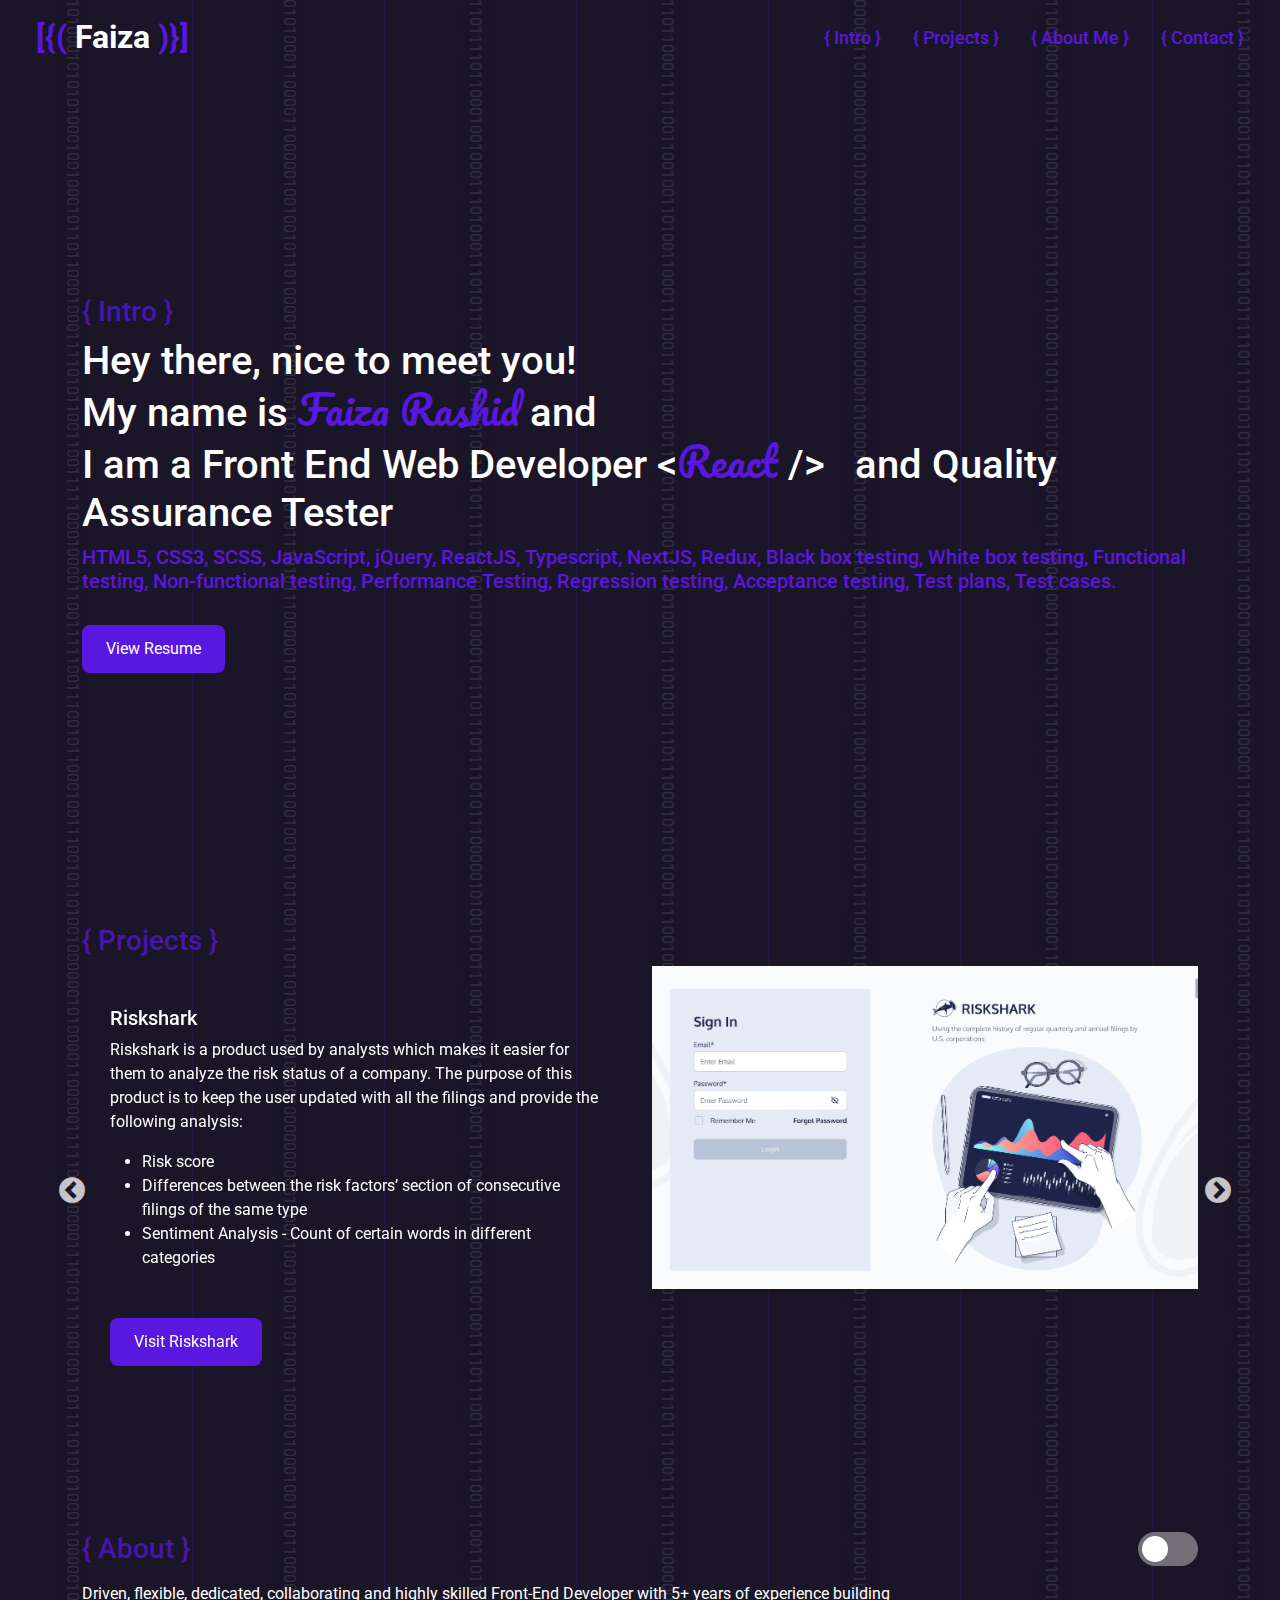
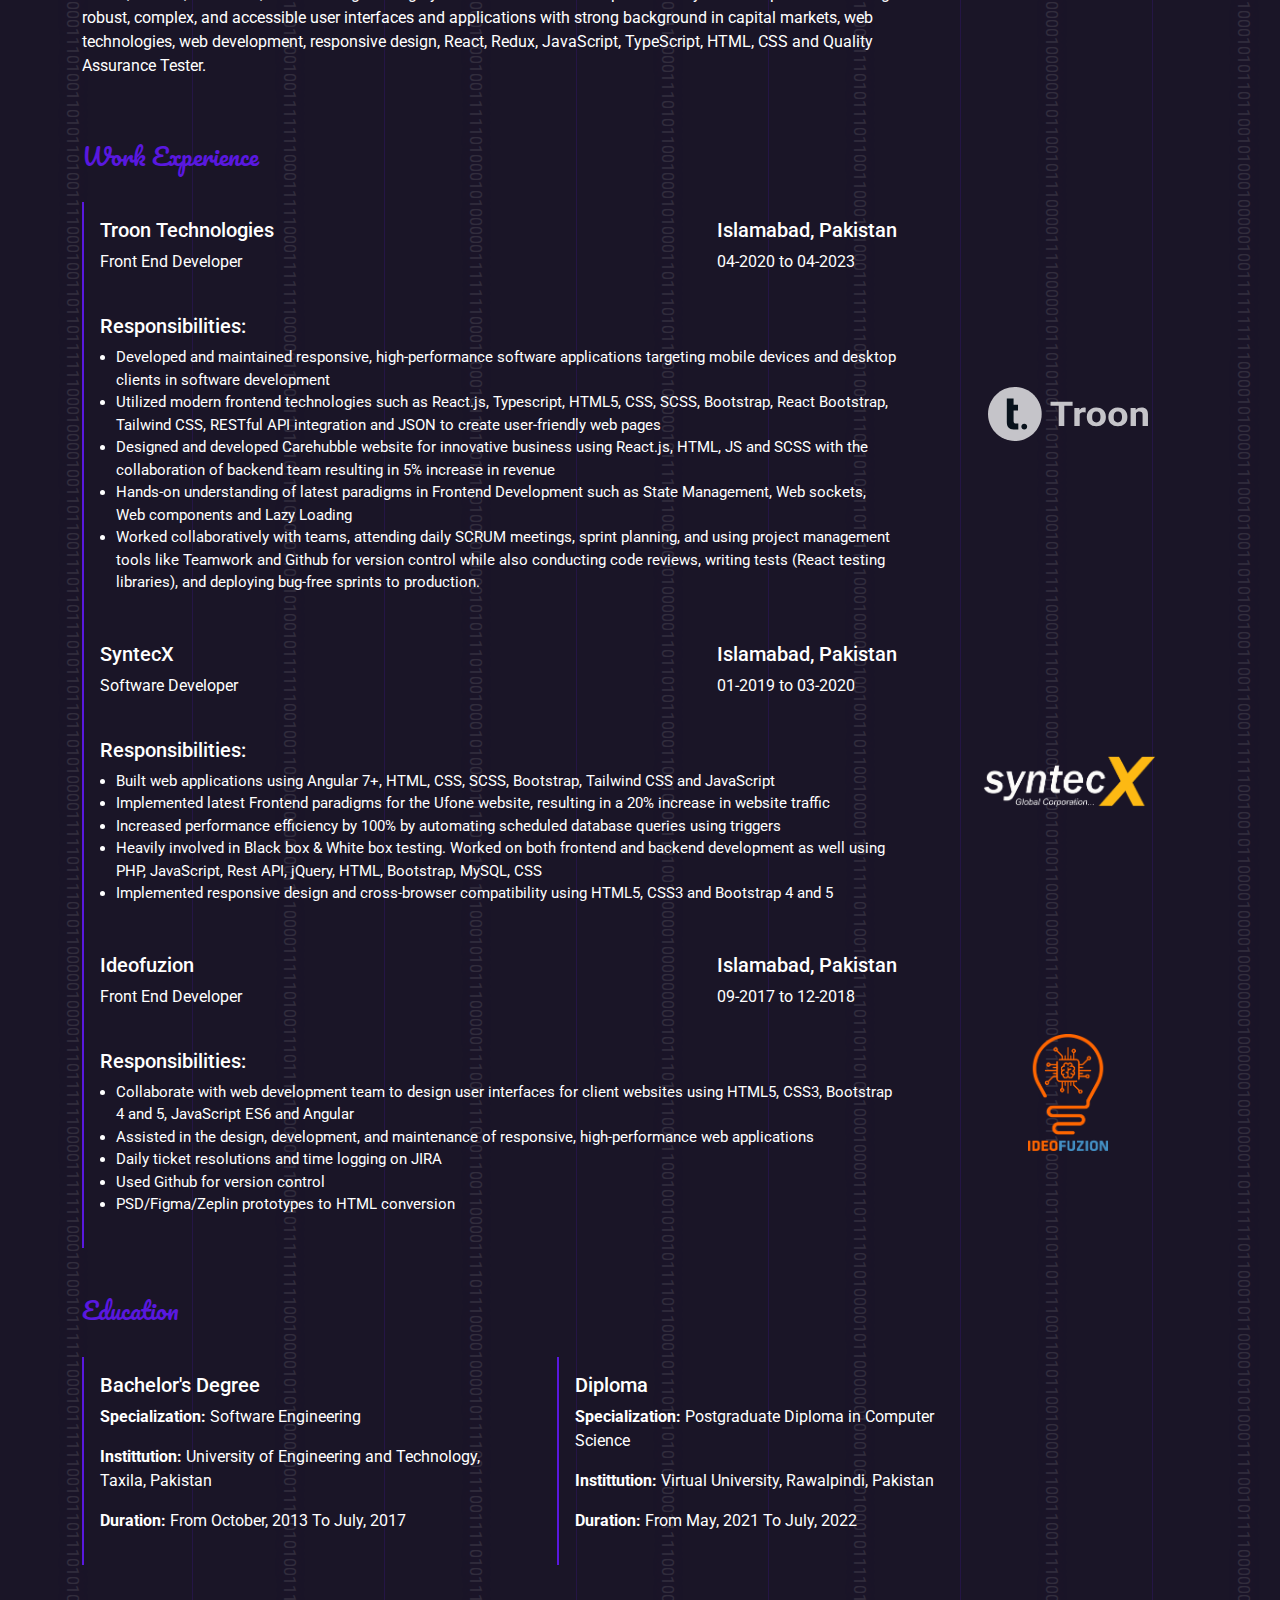
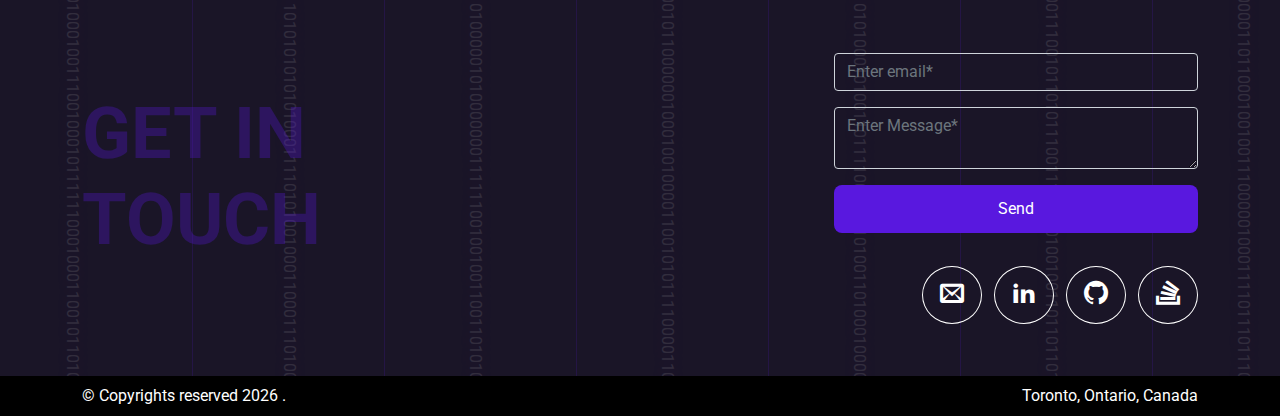
<file: index.html>
<!DOCTYPE html>
<!--[if lt IE 7]>      <html class="no-js lt-ie9 lt-ie8 lt-ie7"> <![endif]-->
<!--[if IE 7]>         <html class="no-js lt-ie9 lt-ie8"> <![endif]-->
<!--[if IE 8]>         <html class="no-js lt-ie9"> <![endif]-->
<!--[if gt IE 8]>      <html class="no-js"> <!--<![endif]-->
<html>
  <head>
    <meta charset="utf-8" />
    <meta http-equiv="X-UA-Compatible" content="IE=edge" />
    <title>{ Faiza } Portfolio | Front End Developer</title>
    <meta name="description" content="" />
    <meta name="viewport" content="width=device-width, initial-scale=1" />
    <link rel="icon" href="./assets/images/favicon.png" />
    <link
      href="./assets/plugins/bootstrap-5.0.2/css/bootstrap.min.css"
      type="text/css"
      rel="stylesheet"
    />
    <link
      href="./assets/plugins/prismJS/prism.css"
      type="text/css"
      rel="stylesheet"
    />
    <link
      href="./assets/plugins/slick-1.8.1/slick/slick.css"
      type="text/css"
      rel="stylesheet"
    />
    <!-- Add the new slick-theme.css if you want the default styling -->
    <link
      href="./assets/plugins/slick-1.8.1/slick/slick-theme.css"
      type="text/css"
      rel="stylesheet"
    />
    <link href="./assets/scss/style.css" type="text/css" rel="stylesheet" />
  </head>
  <body>
    <!-- [if lt IE 7]>
      <p class="browsehappy">
        You are using an <strong>outdated</strong> browser. Please
        <a href="#">upgrade your browser</a> to improve your experience.
      </p>
    <![endif] -->

    <div class="lines line1"></div>
    <div class="lines line2"></div>
    <div class="lines line3"></div>
    <div class="lines line4"></div>
    <div class="lines line5"></div>
    <div class="lines line6"></div>
    <div id="binary-anime"></div>

    <header data-include="header" id="main-header"></header>

    <main>
      <div class="container-fluid">
        <div class="container">
          <section class="landing" id="landing">
            <div>
              <h3 class="purple-clr">{ Intro }</h3>
              <h1>
                Hey there, nice to meet you! <br />My name is
                <span class="purple-clr secondary-family">Faiza Rashid</span>
                and <br />
                I am a Front End Web Developer &lt;<span
                  class="purple-clr secondary-family"
                  >React</span
                >&nbsp;/&gt; &nbsp; and Quality Assurance Tester
              </h1>
              <h5 class="purple-clr">
                HTML5, CSS3, SCSS, JavaScript, jQuery, ReactJS, Typescript,
                NextJS, Redux, Black box testing, White box testing, Functional
                testing, Non-functional testing, Performance Testing, Regression
                testing, Acceptance testing, Test plans, Test cases.
              </h5>
              <button
                class="btn btn-primary mt-4"
                onclick=" window.open('./assets/files/FrontEndDeveloper.pdf', '_blank')"
              >
                View Resume
              </button>
            </div>
          </section>

          <!-- projects -->
          <section class="projects mb-60" id="projects">
            <div style="height: 30px"></div>
            <h3 class="purple-clr">{ Projects }</h3>
            <div class="projects-carousel">
              <div>
                <div class="row flex-column-reverse flex-md-row">
                  <div class="col-md-6 col-pc">
                    <h5>Riskshark</h5>
                    <p>
                      Riskshark is a product used by analysts which makes it
                      easier for them to analyze the risk status of a company.
                      The purpose of this product is to keep the user updated
                      with all the filings and provide the following analysis:
                    </p>
                    <ul class="mb-5">
                      <li>Risk score</li>
                      <li>
                        Differences between the risk factors’ section of
                        consecutive filings of the same type
                      </li>
                      <li>
                        Sentiment Analysis - Count of certain words in different
                        categories
                      </li>
                    </ul>
                    <!-- <p>Credentials: faiza@troontechnologies.com, @Risk123</p> -->
                    <button
                      class="btn btn-primary"
                      onclick="window.open('https://riskshark-staging-frontend.troondemo.com/', '_blank')"
                    >
                      Visit Riskshark
                    </button>
                  </div>
                  <div class="col-md-6">
                    <img
                      src="./assets/images/riskshark.png"
                      class="img-fluid"
                    />
                  </div>
                </div>
              </div>
              <div>
                <div class="row flex-column-reverse flex-md-row">
                  <div class="col-md-6 col-pc">
                    <h5>Pioneer Health Care</h5>
                    <p>
                      This application is a NEMT (Non Emergency Transport)
                      software that streamlines trip booking and make
                      scheduling, dispatching and billing more efficient. Helps
                      with the following problems:
                    </p>
                    <ul class="mb-5">
                      <li>
                        Keep track of bookings (In-progress, completed,
                        cancelled, no-show)
                      </li>
                      <li>
                        Assign bookings efficiently to crews based on shifts
                      </li>
                      <li>
                        Allow dispatchers to manage vehicles, crews and bookings
                      </li>
                    </ul>
                    <!-- <p>
                      Link Credentials: phc-troon, WoKuW3rVbuRyggYlvHCRZdTSa0ZaQJF9.
                      <br/>Login Credentials: superadmin, @Pioneer2023
                    </p> -->
                    <button
                      class="btn btn-primary"
                      onclick="window.open('https://phc-admin-qa.troonlab.io', '_blank')"
                    >
                      Visit PHC
                    </button>
                  </div>
                  <div class="col-md-6">
                    <img src="./assets/images/phc.png" class="img-fluid" />
                  </div>
                </div>
              </div>
              <div>
                <div class="row flex-column-reverse flex-md-row">
                  <div class="col-md-6 col-pc">
                    <h5>GRT Health</h5>
                    <p>
                      The GRTHealth Community Care platform is a one-stop
                      Virtual Care Centre focusing on enabling the elderly or
                      those previously requiring hospitalized long-term care, to
                      remain independent in the home. This application will
                      collect & display non-medical monitoring data from the
                      devices installed in seniors’ homes. The devices will be
                      registered on Sigfox and will use the Sigfox network to
                      transmit the data to the application server. The purpose
                      of non-medical monitoring is to ensure the safety of
                      Patients in the home.
                    </p>
                    <button
                      class="btn btn-primary mt-5"
                      onclick="window.open('https://t1.grthealthonline.com/', '_blank')"
                    >
                      Visit GRT
                    </button>
                  </div>
                  <div class="col-md-6">
                    <img src="./assets/images/grt.png" class="img-fluid" />
                  </div>
                </div>
              </div>
              <div>
                <div class="row flex-column-reverse flex-md-row">
                  <div class="col-md-6 col-pc">
                    <h5>Carehubble</h5>
                    <p>
                      CareHubble is an online platform where Clients may search
                      and schedule qualified home care Providers. The platform
                      enables secure communication & transactions between
                      Clients and Providers, compliant storage of Client health
                      & payment information, and Provider account deposit
                      information. Visit logs and electronic check-in and
                      check-out give Clients peace of mind and confidence in the
                      accountabilities of Providers. Providers set their own
                      hourly rates and manage their Clients and schedules
                      autonomously.
                    </p>
                    <button
                      class="btn btn-primary mt-5"
                      onclick="window.open('https://carehubble.com/', '_blank')"
                    >
                      Visit Carehubble
                    </button>
                  </div>
                  <div class="col-md-6">
                    <img
                      src="./assets/images/carehubble.png"
                      class="img-fluid"
                    />
                  </div>
                </div>
              </div>
              <div>
                <div class="row flex-column-reverse flex-md-row">
                  <div class="col-md-6 col-pc">
                    <h5>Bloomly</h5>
                    <p>
                      A Bloomly NFT marketplace is a platform that allows users
                      to create and launch their own branded NFT marketplaces.
                      This means that the platform provides the underlying
                      technology and infrastructure for the marketplace, while
                      the user can customize the branding and user experience to
                      suit their own needs. This can be a useful solution for
                      individuals or organizations that want to create their own
                      NFT marketplace without having to build the technology
                      from scratch.
                    </p>
                    <button
                      class="btn btn-primary mt-5"
                      onclick="window.open('https://bloomly.xyz/', '_blank')"
                    >
                      Visit Bloomly
                    </button>
                  </div>
                  <div class="col-md-6">
                    <img src="./assets/images/bloomly.png" class="img-fluid" />
                  </div>
                </div>
              </div>
            </div>
          </section>

          <!-- tech stack -->
          <!-- <section class="tech-stack mb-100">
            <div class="row">
              <div class="col-md-4">
                <h2 class="dim-head">Tech<br />Stack</h2>
              </div>
              <div class="col-md-8">
                <ul>
                  <li>
                    <img
                      src="./assets/images/html5.png"
                      alt="HTML5"
                      class="img-fluid"
                    />
                  </li>
                  <li>
                    <img src="./assets/images/css3.png" alt="CSS3" class="img-fluid">
                  </li>
                </ul>
              </div>
            </div>
          </section> -->

          <!-- Experience -->
          <section class="experience" id="about">
            <div style="height: 30px"></div>
            <div class="toggle-about d-flex align-items-center">
              <!-- <span class="icon-embed2" id="toggle-btn"></span> -->
              <h3 class="purple-clr">{ About }</h3>
              <div class="ms-auto">
                <label class="switch">
                  <input type="checkbox" id="toggle-btn" />
                  <span class="slider round"></span>
                </label>
              </div>
            </div>

            <!-- editor view -->
            <div id="editor-view" class="pre-about hidden">
              <pre>
                <code class="language-js line-numbers">
                  class FrontEndDeveloper{
          
                    constructor(){
                      this.name = "Faiza Rashid";
                      this.profession = "Front End Developer (React)"
                    }
          
                    function workExperience(){
                      const TroonTechnologies = {
                        startDate: "04-2020",
                        endDate: "04-2023",
                        role: "Front End Developer",
                        responsibilities: "1- Developed and maintained responsive, high-performance software applications targeting mobile devices and desktop clients in software development
                        2- Utilized modern frontend technologies such as React.js, Typescript, HTML5, CSS, SCSS, Bootstrap, React Bootstrap, Tailwind CSS, RESTful API integration and JSON to create user-friendly web pages
                        3- Designed and developed Carehubble website for innovative business using React.js, HTML, JS and SCSS with the collaboration of backend team resulting in 5% increase in revenue
                        4- Hands-on understanding of latest paradigms in Frontend Development such as State Management, Web sockets, Web components and Lazy Loading
                        5- Worked collaboratively with teams, attending daily SCRUM meetings, sprint planning, and using project management tools like Teamwork and Github for version control  while also conducting code reviews, writing tests (React testing libraries), and deploying bug-free sprints to production."   
                      };
                      const SyntecX = {
                        startDate: "01-2019",
                        endDate: "03-2020",
                        role: "Software Engineer",
                        responsibilities: "1- Built web applications using Angular 7+, HTML, CSS, SCSS, Bootstrap, Tailwind CSS and JavaScript
                        2- Implemented latest Frontend paradigms for the Ufone website, resulting in a 20% increase in website traffic 
                        3- Wrote clean, modular, high-performance, reusable code/ UI components/libraries
                        4- Increased performance efficiency by 100% by automating scheduled database queries using triggers
                        5- Heavily involved in Black box & White box testing. Worked on both frontend and backend development as well using PHP, JavaScript, Rest API, jQuery, HTML, Bootstrap, MySQL, CSS.
                        6- Implemented responsive design and cross-browser compatibility using HTML5, CSS3 and Bootstrap 4 and 5
                        "   
                      };
                      const Ideofuzion = {
                        startDate: "09-2017",
                        endDate: "12-2018",
                        role: "Front End Developer",
                        responsibilities: "1- Collaborate with web development team to design user interfaces for client websites using HTML5, CSS3, Bootstrap 4 and 5, JavaScript ES6 and Angular
                        2- Increased performance efficiency by 100% by applying various SEO techniques to the existing SPA’s.
                        3- Assisted in the design, development, and maintenance of responsive, high-performance web applications
                        4- PSD/Figma/Zeplin prototypes to HTML conversion and Angular components and templates
                        "   
                      };
                    };
          
                    function education(){
                      const Bachelors = {
                        institution: "University of Engineering and Technology, Taxila, Pakistan"
                        specialization: "Software Engineering",
                        startDate: "10-2013",
                        endDate: "07-2017",
                      };
                      const Diploma = {
                        institution: "Virtual University, Pakistan",
                        specialization: "Post-Graduate Diploma in Computer Science",
                        startDate: "05-2020",
                        endDate: "06-2021"
                      };
                    };
          
                  }
                </code>
              </pre>
            </div>

            <!-- plain view -->
            <div id="plain-view" class="visible">
              <div class="row">
                <div class="col-md-9">
                  <p class="pt-3 pb-5">
                    Driven, flexible, dedicated, collaborating and highly
                    skilled Front-End Developer with 5+ years of experience
                    building robust, complex, and accessible user interfaces and
                    applications with strong background in capital markets, web
                    technologies, web development, responsive design, React,
                    Redux, JavaScript, TypeScript, HTML, CSS and Quality
                    Assurance Tester.
                  </p>
                </div>
              </div>

              <h4 class="lined-head pb-4">Work Experience</h4>

              <!-- work experience -->
              <div
                class="row align-items-center flex-column-reverse flex-md-row mb-5"
              >
                <div class="col-md-9">
                  <div class="about-card">
                    <div class="d-flex align-items-center w-100 pb-4">
                      <div>
                        <h5>Troon Technologies</h5>
                        <p>Front End Developer</p>
                      </div>
                      <div class="ms-auto">
                        <h5>Islamabad, Pakistan</h5>
                        <p>04-2020 to 04-2023</p>
                      </div>
                    </div>
                    <h5>Responsibilities:</h5>
                    <ul>
                      <li>
                        Developed and maintained responsive, high-performance
                        software applications targeting mobile devices and
                        desktop clients in software development
                      </li>
                      <li>
                        Utilized modern frontend technologies such as React.js,
                        Typescript, HTML5, CSS, SCSS, Bootstrap, React
                        Bootstrap, Tailwind CSS, RESTful API integration and
                        JSON to create user-friendly web pages
                      </li>
                      <li>
                        Designed and developed Carehubble website for innovative
                        business using React.js, HTML, JS and SCSS with the
                        collaboration of backend team resulting in 5% increase
                        in revenue
                      </li>
                      <li>
                        Hands-on understanding of latest paradigms in Frontend
                        Development such as State Management, Web sockets, Web
                        components and Lazy Loading
                      </li>
                      <li>
                        Worked collaboratively with teams, attending daily SCRUM
                        meetings, sprint planning, and using project management
                        tools like Teamwork and Github for version control while
                        also conducting code reviews, writing tests (React
                        testing libraries), and deploying bug-free sprints to
                        production.
                      </li>
                    </ul>
                  </div>
                </div>
                <div class="col-md-3 text-center logo-troon">
                  <img src="./assets/images/footer-logo.svg" alt="troon-logo" />
                </div>
                <div class="col-md-9">
                  <div class="about-card">
                    <div class="d-flex align-items-center w-100 pb-4">
                      <div>
                        <h5>SyntecX</h5>
                        <p>Software Developer</p>
                      </div>
                      <div class="ms-auto">
                        <h5>Islamabad, Pakistan</h5>
                        <p>01-2019 to 03-2020</p>
                      </div>
                    </div>
                    <h5>Responsibilities:</h5>
                    <ul>
                      <li>
                        Built web applications using Angular 7+, HTML, CSS,
                        SCSS, Bootstrap, Tailwind CSS and JavaScript
                      </li>
                      <li>
                        Implemented latest Frontend paradigms for the Ufone
                        website, resulting in a 20% increase in website traffic
                      </li>
                      <li>
                        Increased performance efficiency by 100% by automating
                        scheduled database queries using triggers
                      </li>
                      <li>
                        Heavily involved in Black box & White box testing.
                        Worked on both frontend and backend development as well
                        using PHP, JavaScript, Rest API, jQuery, HTML,
                        Bootstrap, MySQL, CSS
                      </li>
                      <li>
                        Implemented responsive design and cross-browser
                        compatibility using HTML5, CSS3 and Bootstrap 4 and 5
                      </li>
                    </ul>
                  </div>
                </div>
                <div class="col-md-3 text-center logo-syntecx">
                  <img
                    src="./assets/images/syntecx-logo.png"
                    alt="syntecx-logo"
                    class="img-fluid"
                  />
                </div>
                <div class="col-md-9">
                  <div class="about-card">
                    <div class="d-flex align-items-center w-100 pb-4">
                      <div>
                        <h5>Ideofuzion</h5>
                        <p>Front End Developer</p>
                      </div>
                      <div class="ms-auto">
                        <h5>Islamabad, Pakistan</h5>
                        <p>09-2017 to 12-2018</p>
                      </div>
                    </div>
                    <h5>Responsibilities:</h5>
                    <ul>
                      <li>
                        Collaborate with web development team to design user
                        interfaces for client websites using HTML5, CSS3,
                        Bootstrap 4 and 5, JavaScript ES6 and Angular
                      </li>
                      <li>
                        Assisted in the design, development, and maintenance of
                        responsive, high-performance web applications
                      </li>
                      <li>Daily ticket resolutions and time logging on JIRA</li>
                      <li>Used Github for version control</li>
                      <li>PSD/Figma/Zeplin prototypes to HTML conversion</li>
                    </ul>
                  </div>
                </div>
                <div class="col-md-3 text-center logo-ideo">
                  <img
                    src="./assets/images/ideofuzion_logo.png"
                    alt="ideofuzion_logo"
                    class="img-fluid"
                  />
                </div>
              </div>

              <h4 class="lined-head pb-4">Education</h4>
              <div class="row">
                <div class="col-md-5">
                  <div class="about-card">
                    <h5>Bachelor's Degree</h5>
                    <p><b>Specialization:</b>&nbsp;Software Engineering</p>
                    <p>
                      <b>Instittution:</b>&nbsp;University of Engineering and
                      Technology, Taxila, Pakistan
                    </p>
                    <p>
                      <b>Duration:</b>&nbsp;From October, 2013 To July, 2017
                    </p>
                  </div>
                </div>
                <div class="col-md-5">
                  <div class="about-card">
                    <h5>Diploma</h5>
                    <p>
                      <b>Specialization:</b>&nbsp;Postgraduate Diploma in
                      Computer Science
                    </p>
                    <p>
                      <b>Instittution:</b>&nbsp;Virtual University, Rawalpindi,
                      Pakistan
                    </p>
                    <p><b>Duration:</b>&nbsp;From May, 2021 To July, 2022</p>
                  </div>
                </div>
              </div>
            </div>
          </section>

          <!-- contact -->
          <section id="contact" class="contact-me mt-5">
            <div class="row align-items-center">
              <div class="col-md-5">
                <h2 class="dim-head mb-4">GET IN TOUCH</h2>
                <!-- modify this form HTML and place wherever you want your form -->
              </div>
              <div class="col-md-7">
                <form
                  action="https://formspree.io/f/xzblpvpn"
                  method="POST"
                  class="pb-5"
                  id="contactForm"
                >
                  <div class="row justify-content-end">
                    <div class="col-lg-7">
                      <div class="form-group mb-3">
                        <input
                          type="email"
                          name="email"
                          placeholder="Enter email*"
                          class="form-control"
                          required
                        />
                      </div>
                    </div>
                    <div class="col-lg-7">
                      <div class="form-group mb-3">
                        <textarea
                          name="message"
                          placeholder="Enter Message*"
                          class="form-control"
                          required
                        ></textarea>
                      </div>
                      <div>
                        <button type="submit" class="btn btn-primary w-100">
                          Send
                        </button>
                      </div>
                    </div>
                  </div>

                  <!-- your other form fields go here -->
                </form>
                <ul>
                  <li>
                    <a href="mailto:fayezaarashid@gmail.com" target="_blank"
                      ><span class="icon-envelop"></span
                    ></a>
                  </li>
                  <li>
                    <a
                      href="https://www.linkedin.com/in/faiza-rashid"
                      target="_blank"
                      ><span class="icon-linkedin2"></span
                    ></a>
                  </li>
                  <li>
                    <a href="https://github.com/azaif7" target="_blank"
                      ><span class="icon-github"></span
                    ></a>
                  </li>
                  <li>
                    <a href="6" target="_blank"
                      ><span class="icon-stackoverflow"></span
                    ></a>
                  </li>
                </ul>
              </div>
            </div>
          </section>
        </div>
      </div>
      <section class="copyright">
        <div class="container-fluid">
          <div class="container">
            <div class="d-sm-flex d-inline-block align-items-center">
              <p class="mb-0">
                &copy;&nbsp;Copyrights reserved
                <script>
                  document.write(new Date().getUTCFullYear());
                </script>
                .&nbsp;<span class="info d-inline d-sm-none"
                  >Toronto, Ontario, Canada</span
                >
              </p>
              <div class="info ms-auto d-none d-sm-inline">
                Toronto, Ontario, Canada
              </div>
            </div>
          </div>
        </div>
      </section>
    </main>

    <script
      src="./assets/plugins/prismJS/prism.js"
      type="text/javascript"
    ></script>
    <script
      src="./assets/plugins/jQuery/jquery3.7.0.js"
      type="text/javascript"
    ></script>
    <script
      src="./assets/plugins/bootstrap-5.0.2/js/bootstrap.bundle.min.js"
      type="text/javascript"
    ></script>
    <script
      type="text/javascript"
      src="./assets/plugins/slick-1.8.1/slick/slick.min.js"
    ></script>
    <script src="./assets/js/custom.js" type="text/javascript"></script>
  </body>
</html>
</file>
<file: assets/plugins/prismJS/prism.css>
/* PrismJS 1.29.0
https://prismjs.com/download.html#themes=prism-okaidia&languages=markup+css+clike+javascript&plugins=line-highlight+line-numbers */
code[class*=language-],pre[class*=language-]{color:#f8f8f2;background:0 0;text-shadow:0 1px rgba(0,0,0,.3);font-family:Consolas,Monaco,'Andale Mono','Ubuntu Mono',monospace;font-size:1em;text-align:left;white-space:pre;word-spacing:normal;word-break:normal;word-wrap:normal;line-height:1.5;-moz-tab-size:4;-o-tab-size:4;tab-size:4;-webkit-hyphens:none;-moz-hyphens:none;-ms-hyphens:none;hyphens:none}pre[class*=language-]{padding:1em;margin:.5em 0;overflow:auto;border-radius:.3em}:not(pre)>code[class*=language-],pre[class*=language-]{background:transparent}:not(pre)>code[class*=language-]{padding:.1em;border-radius:.3em;white-space:normal}.token.cdata,.token.comment,.token.doctype,.token.prolog{color:#8292a2}.token.punctuation{color:#f8f8f2}.token.namespace{opacity:.7}.token.constant,.token.deleted,.token.property,.token.symbol,.token.tag{color:#f92672}.token.boolean,.token.number{color:#ae81ff}.token.attr-name,.token.builtin,.token.char,.token.inserted,.token.selector,.token.string{color:#a6e22e}.language-css .token.string,.style .token.string,.token.entity,.token.operator,.token.url,.token.variable{color:#f8f8f2}.token.atrule,.token.attr-value,.token.class-name,.token.function{color:#e6db74}.token.keyword{color:#5918df}.token.important,.token.regex{color:#fd971f}.token.bold,.token.important{font-weight:700}.token.italic{font-style:italic}.token.entity{cursor:help}
pre[data-line]{position:relative;padding:1em 0 1em 3em}.line-highlight{position:absolute;left:0;right:0;padding:inherit 0;margin-top:1em;background:hsla(24,20%,50%,.08);background:linear-gradient(to right,hsla(24,20%,50%,.1) 70%,hsla(24,20%,50%,0));pointer-events:none;line-height:inherit;white-space:pre}@media print{.line-highlight{-webkit-print-color-adjust:exact;color-adjust:exact}}.line-highlight:before,.line-highlight[data-end]:after{content:attr(data-start);position:absolute;top:.4em;left:.6em;min-width:1em;padding:0 .5em;background-color:hsla(24,20%,50%,.4);color:#f4f1ef;font:bold 65%/1.5 sans-serif;text-align:center;vertical-align:.3em;border-radius:999px;text-shadow:none;box-shadow:0 1px #fff}.line-highlight[data-end]:after{content:attr(data-end);top:auto;bottom:.4em}.line-numbers .line-highlight:after,.line-numbers .line-highlight:before{content:none}pre[id].linkable-line-numbers span.line-numbers-rows{pointer-events:all}pre[id].linkable-line-numbers span.line-numbers-rows>span:before{cursor:pointer}pre[id].linkable-line-numbers span.line-numbers-rows>span:hover:before{background-color:rgba(128,128,128,.2)}
pre[class*=language-].line-numbers{position:relative;padding-left:0;counter-reset:linenumber}pre[class*=language-].line-numbers>code{position:relative;white-space:inherit}.line-numbers .line-numbers-rows{position:absolute;pointer-events:none;top:0;font-size:100%;left:-3.8em;width:3em;letter-spacing:-1px;border-right:1px solid #999;-webkit-user-select:none;-moz-user-select:none;-ms-user-select:none;user-select:none}.line-numbers-rows>span{display:block;counter-increment:linenumber}.line-numbers-rows>span:before{content:counter(linenumber);color:#999;display:block;padding-right:.8em;text-align:right}
</file>
<file: assets/scss/style.css>
@import url("https://fonts.googleapis.com/css2?family=Pacifico&family=Roboto:wght@400;500;700;900&display=swap");
@font-face {
  font-family: "icomoon";
  src: url("../fonts/icomoon.eot?ue1l6h");
  src: url("../fonts/icomoon.eot?ue1l6h#iefix") format("embedded-opentype"), url("../fonts/icomoon.ttf?ue1l6h") format("truetype"), url("../fonts/icomoon.woff?ue1l6h") format("woff"), url("../fonts/icomoon.svg?ue1l6h#icomoon") format("svg");
  font-weight: normal;
  font-style: normal;
  font-display: block;
}
[class^=icon-],
[class*=" icon-"] {
  /* use !important to prevent issues with browser extensions that change fonts */
  font-family: "icomoon" !important;
  speak: never;
  font-size: 24px;
  font-style: normal;
  font-weight: normal;
  font-variant: normal;
  text-transform: none;
  line-height: 1;
  /* Better Font Rendering =========== */
  -webkit-font-smoothing: antialiased;
  -moz-osx-font-smoothing: grayscale;
}

html {
  font-size: 16px;
}

.icon-phone:before {
  content: "\e942";
}

.icon-envelop:before {
  content: "\e945";
}

.icon-location:before {
  content: "\e947";
}

.icon-text-width:before {
  content: "\ea60";
}

.icon-embed2:before {
  content: "\ea80";
}

.icon-facebook:before {
  content: "\ea90";
}

.icon-instagram:before {
  content: "\ea92";
}

.icon-github:before {
  content: "\eab0";
}

.icon-linkedin2:before {
  content: "\eaca";
}

.icon-stackoverflow:before {
  content: "\ead0";
}

.icon-circle-up:before {
  content: "\ea41";
}

#binary-anime {
  position: absolute;
  width: 100%;
  height: 100%;
  overflow: hidden;
  display: flex;
}

.box {
  background: transparent;
  position: absolute;
  transform: rotate(90deg);
  top: -75px;
  z-index: -1;
  color: #fff;
  text-shadow: 0 0 10px rgba(90, 24, 223, 0.4745098039);
  opacity: 0.1;
}

.zeroAnimate {
  animation: zeroAnimate 5s linear infinite;
}

.oneAnimate {
  animation: oneAnimate 5s linear infinite;
}

.box1 {
  left: -1.5%;
}

.box2 {
  left: 15.5%;
}

.box3 {
  left: 30%;
}

.box4 {
  left: 45%;
}

.box5 {
  left: 60%;
}

.box6 {
  left: 75%;
}

.box7 {
  left: 90%;
}

@keyframes zeroAnimate {
  0% {
    top: -105px;
    opacity: 1;
  }
  50% {
    top: 100px;
    opacity: 0;
  }
  95% {
    top: 150px;
    opacity: 1;
  }
  100% {
    top: 165px;
    opacity: 0;
  }
}
@keyframes oneAnimate {
  0% {
    top: -105px;
    opacity: 0;
  }
  50% {
    top: 100px;
    opacity: 1;
  }
  95% {
    top: 150px;
    opacity: 0;
  }
  100% {
    top: 165px;
    opacity: 1;
  }
}
* {
  margin: 0;
  padding: 0;
}

body {
  background-color: #1a1527;
  color: #fff;
  min-height: 100vh;
  position: relative;
  font-family: "Roboto", sans-serif;
  overflow-x: hidden;
}

h3 {
  opacity: 0.7;
}

.purple-clr {
  color: #5918df;
}

.secondary-family {
  font-family: "Pacifico", cursive;
}

a,
button {
  transition: 0.5s all;
}

.hidden {
  visibility: hidden;
  opacity: 0;
  height: 0;
  display: none;
  transition: all 0.5s;
}

.visible {
  visibility: visible;
  opacity: 1;
  height: 100%;
  transition: all 0.5s;
}

.dim-head {
  color: #5918df;
  opacity: 0.3;
  font-size: 4.5rem;
  text-transform: uppercase;
  font-weight: bolder;
  max-width: 18.75rem;
}

.mb-50 {
  margin-bottom: 5rem;
}

.mb-60 {
  margin-bottom: 6rem;
}

.mb-100 {
  margin-bottom: 10rem;
}

.btn {
  border: none;
  padding: 12px 24px;
  border-radius: 8px;
}
.btn:focus, .btn:active:focus {
  border: none;
  outline: none;
  box-shadow: none;
}

.btn-primary {
  background-color: #5918df;
  color: #fff;
}
.btn-primary:hover, .btn-primary:focus, .btn-primary:active {
  background-color: #5918df;
  border-color: #5918df;
  box-shadow: 0 4px 12px rgba(255, 255, 255, 0.15);
}

.switch {
  position: relative;
  display: inline-block;
  width: 60px;
  height: 34px;
}

.switch input {
  opacity: 0;
  width: 0;
  height: 0;
}

.slider {
  position: absolute;
  cursor: pointer;
  top: 0;
  left: 0;
  right: 0;
  bottom: 0;
  background-color: rgba(204, 204, 204, 0.4941176471);
  transition: 0.4s;
}

.slider:before {
  position: absolute;
  content: "";
  height: 26px;
  width: 26px;
  left: 4px;
  bottom: 3.5px;
  background-color: #fff;
  transition: 0.4s;
}

input:checked + .slider {
  background-color: #5918df;
}

input:focus + .slider {
  box-shadow: 0 0 1px #5918df;
}

input:checked + .slider:before {
  transform: translateX(26px);
}

.form-control {
  background-color: transparent;
  color: #fff;
}
.form-control:hover, .form-control:focus {
  background-color: transparent;
  border-color: #fff;
  box-shadow: none;
  color: #fff;
}

/* Rounded sliders */
.slider.round {
  border-radius: 34px;
}

.slider.round:before {
  border-radius: 50%;
}

::-webkit-scrollbar {
  width: 8px;
  height: 8px;
}

::-webkit-scrollbar-button {
  width: 0px;
  height: 0px;
}

::-webkit-scrollbar-thumb {
  background: #000;
  border: 0px none #ffffff;
  border-radius: 0;
}
::-webkit-scrollbar-thumb:hover {
  background: #000;
}
::-webkit-scrollbar-thumb:active {
  background: #000;
}

::-webkit-scrollbar-track {
  background: rgba(0, 0, 0, 0.5607843137);
  border: 0px none transparent;
  border-radius: 0px;
}

::-webkit-scrollbar-corner {
  background: transparent;
}

header,
main,
footer {
  z-index: 2;
  position: relative;
}

.lines {
  background-color: rgba(90, 24, 223, 0.1647058824);
  position: absolute;
  height: 100%;
  top: 0px;
  width: 1px;
  z-index: 0;
}
.lines.line1 {
  left: 15%;
}
.lines.line2 {
  left: 30%;
}
.lines.line3 {
  left: 45%;
}
.lines.line4 {
  left: 60%;
}
.lines.line5 {
  left: 75%;
}
.lines.line6 {
  left: 90%;
}

#main-header {
  transition: all 0.5s;
}
#main-header .navbar .navbar-brand {
  font-size: 32px;
  color: #fff;
  font-weight: 700;
  padding-left: 24px;
}
#main-header .navbar .navbar-nav .nav-link {
  color: #5918df;
  font-size: 18px;
  padding-right: 24px;
  font-weight: 500;
}
#main-header .navbar .navbar-nav .nav-link:hover {
  color: #fff;
  opacity: 0.9;
}
#main-header.sticky {
  position: fixed;
  width: 100%;
  z-index: 10;
  background-color: #1a1527;
  box-shadow: 0 5px 20px rgba(89, 24, 223, 0.1);
  left: 0;
  top: 0;
}

.landing {
  min-height: calc(100vh - 80px);
  display: flex;
  align-items: center;
  position: relative;
}
.landing .land-img {
  position: absolute;
  z-index: -1;
  bottom: -110px;
  right: -249px;
  opacity: 0.1;
  width: 790px;
  transform: rotate(45deg);
}

.col-pc {
  padding: 40px;
}

.slick-dots {
  text-align: left;
  left: 17%;
  transform: translateX(17px);
}
.slick-dots li button:before {
  font-size: 15px;
  color: #fff;
}
.slick-dots li.slick-active button:before {
  color: #fff;
}

.slick-prev:before,
.slick-next:before {
  font-size: 1.875rem;
}

.pre-about {
  margin-left: -100px;
}

.about-card {
  border-left: 2px solid #5918df;
  padding: 16px;
}
.about-card ul {
  list-style-type: disc;
  padding-left: 1rem;
}
.about-card ul li {
  font-size: 15px;
}

.lined-head {
  font-family: "Pacifico", cursive;
  color: #5918df;
}

.logo-troon img {
  width: 10rem;
}

.logo-syntecx img {
  width: 11rem;
}

.logo-ideo img {
  width: 5rem;
}

.toggle-about h3 {
  margin-bottom: 0;
}

.contact-me {
  padding: 40px 0 50px;
}
.contact-me .info span {
  font-size: 16px;
  padding-right: 5px;
}
.contact-me ul {
  list-style-type: none;
  padding-left: 0;
  text-align: right;
}
.contact-me ul li {
  display: inline-block;
  margin-right: 0.5rem;
}
.contact-me ul li:last-child {
  margin-right: 0;
}
.contact-me ul li a {
  text-decoration: none;
  padding: 21px 17px 16px;
  border: 1px solid #fff;
  border-radius: 100%;
}
.contact-me ul li a span {
  color: #fff;
}
.contact-me ul li a:hover {
  background-color: #5918df;
  border-color: #5918df;
}

.tech-stack ul {
  list-style-type: none;
}
.tech-stack ul li {
  display: inline-block;
  margin-right: 10px;
}
.tech-stack ul li img {
  opacity: 0.2;
  width: 180px;
}
.tech-stack ul li:last-child {
  margin-right: 0;
}

.copyright {
  background-color: black;
  padding: 8px;
}

@media only screen and (max-width:767px) {
  .dim-head {
    max-width: 100%;
    text-align: center;
  }
  .contact-me ul {
    text-align: center;
  }
  .slick-dots {
    display: none !important;
  }
  .hamburgers {
    background: transparent;
    border: none;
    margin-right: 1.8rem;
    height: 1.8rem;
    position: relative;
    width: 2.2rem;
    padding: 0;
    top: 0.1rem;
    outline: none !important;
    transition: 0.25s ease-in-out;
  }
  .hamburgers:focus {
    box-shadow: none;
    border: none;
  }
  .hamburgers span {
    display: block;
    position: absolute;
    border-radius: 0.5rem;
    height: 0.15rem;
    width: 100%;
    background: #fff;
    opacity: 1;
    left: 0;
    transform: rotate(0deg);
    transition: 0.25s ease-in-out;
  }
  .hamburgers span:nth-child(1) {
    top: 0;
  }
  .hamburgers span:nth-child(2) {
    top: 0.8rem;
    width: 75%;
  }
  .hamburgers span:nth-child(3) {
    top: 1.6rem;
  }
  .hamburgers[aria-expanded=true] span:nth-child(1) {
    top: 0.8rem;
    width: 0%;
    left: 50%;
  }
  .hamburgers[aria-expanded=true] span:nth-child(2) {
    transform: rotate(45deg);
    width: 100%;
  }
  .hamburgers[aria-expanded=true] span:nth-child(3) {
    transform: rotate(-45deg);
    top: 0.8rem;
  }
  #main-header .navbar-nav {
    background-color: rgba(26, 18, 49, 0.3803921569);
    box-shadow: 0px 5px 20px rgba(255, 255, 255, 0.1);
    padding: 10px;
    border-radius: 8px;
    position: absolute;
    width: 95%;
  }
  .slick-next {
    right: 5px;
  }
  .slick-prev {
    left: -5px;
  }
}/*# sourceMappingURL=style.css.map */
</file>
